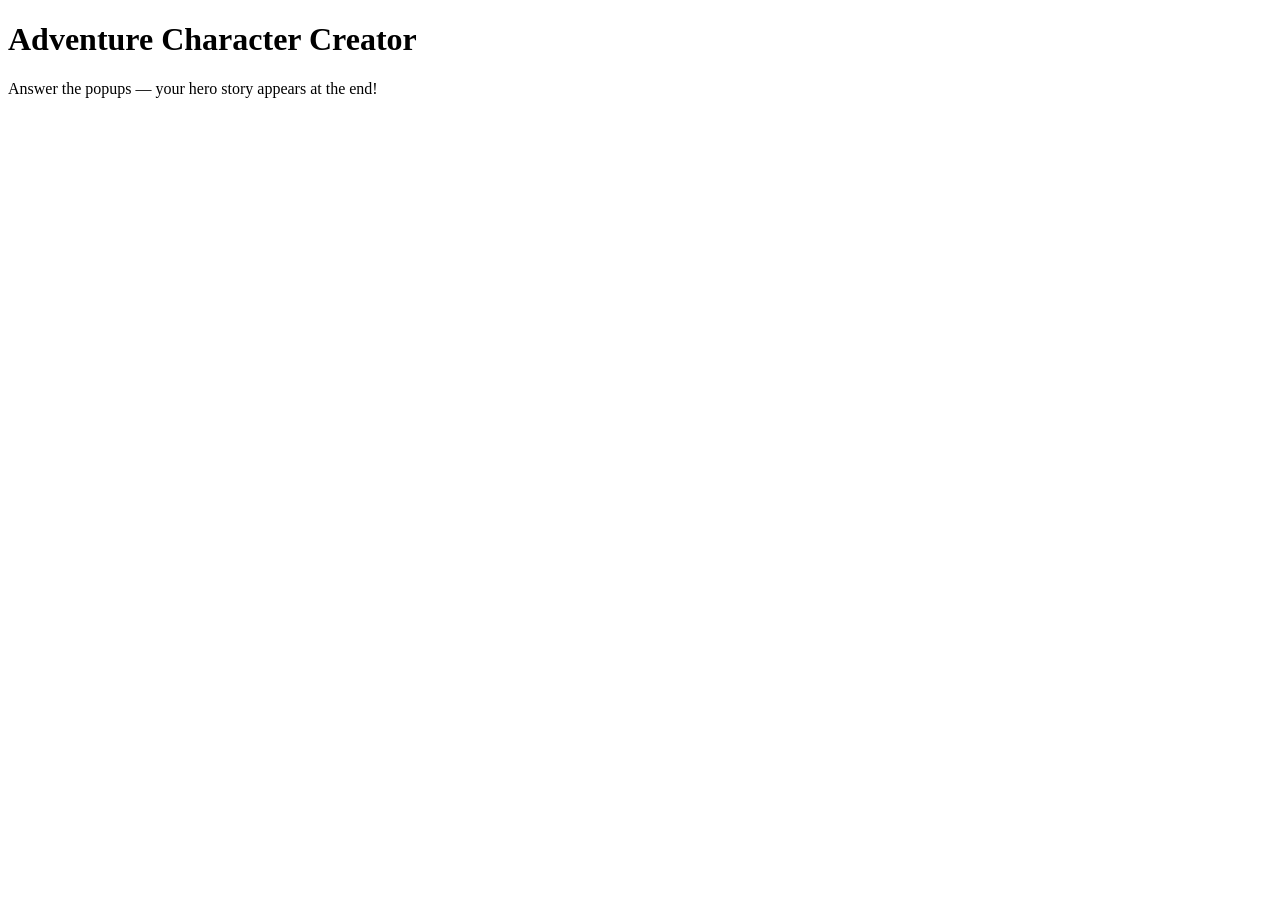
<file: character/index.html>
<!DOCTYPE html>
<html lang="en">
<head>
 <meta charset="UTF-8">
 <title>Adventure Character Creator</title>
 <!-- Scripts go here, with defer -->
 <script src="character.js" defer></script>
</head>
<body>
 <h1>Adventure Character Creator </h1>
 <p>Answer the popups — your hero story appears at the end!</p>
</body>

</html>
</file>
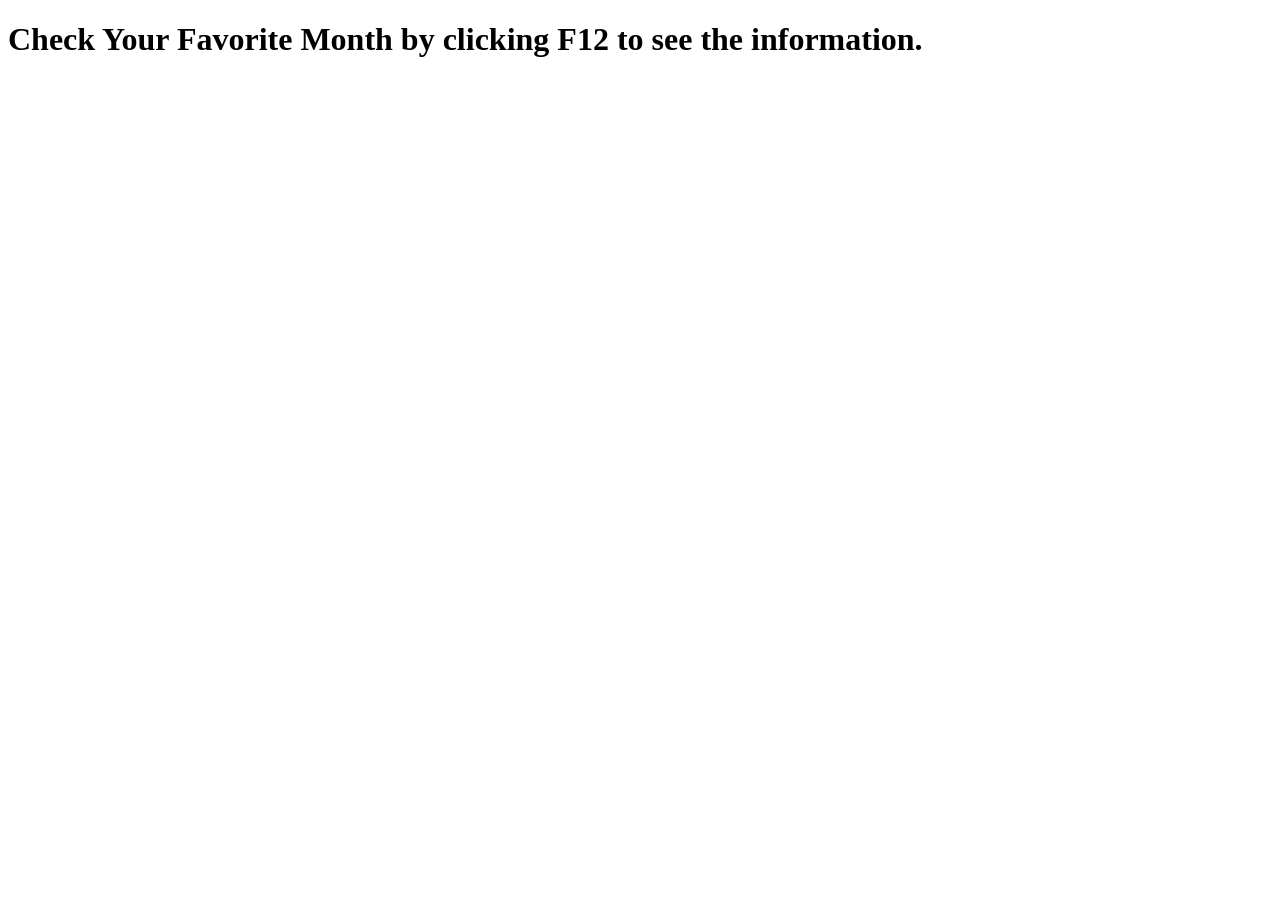
<file: switch/index.html>
<!DOCTYPE html>
<html lang="en">
<head>
    <meta charset="UTF-8">
    <meta name="viewport" content="width=device-width, initial-scale=1.0"> 
     <script src="switch.js" defer> </script>
    <title>Favorite Month Checker</title>
</head>
<body>
    <h1>Check Your Favorite Month by clicking F12 to see the information.</h1>
</body>
</html>
</file>
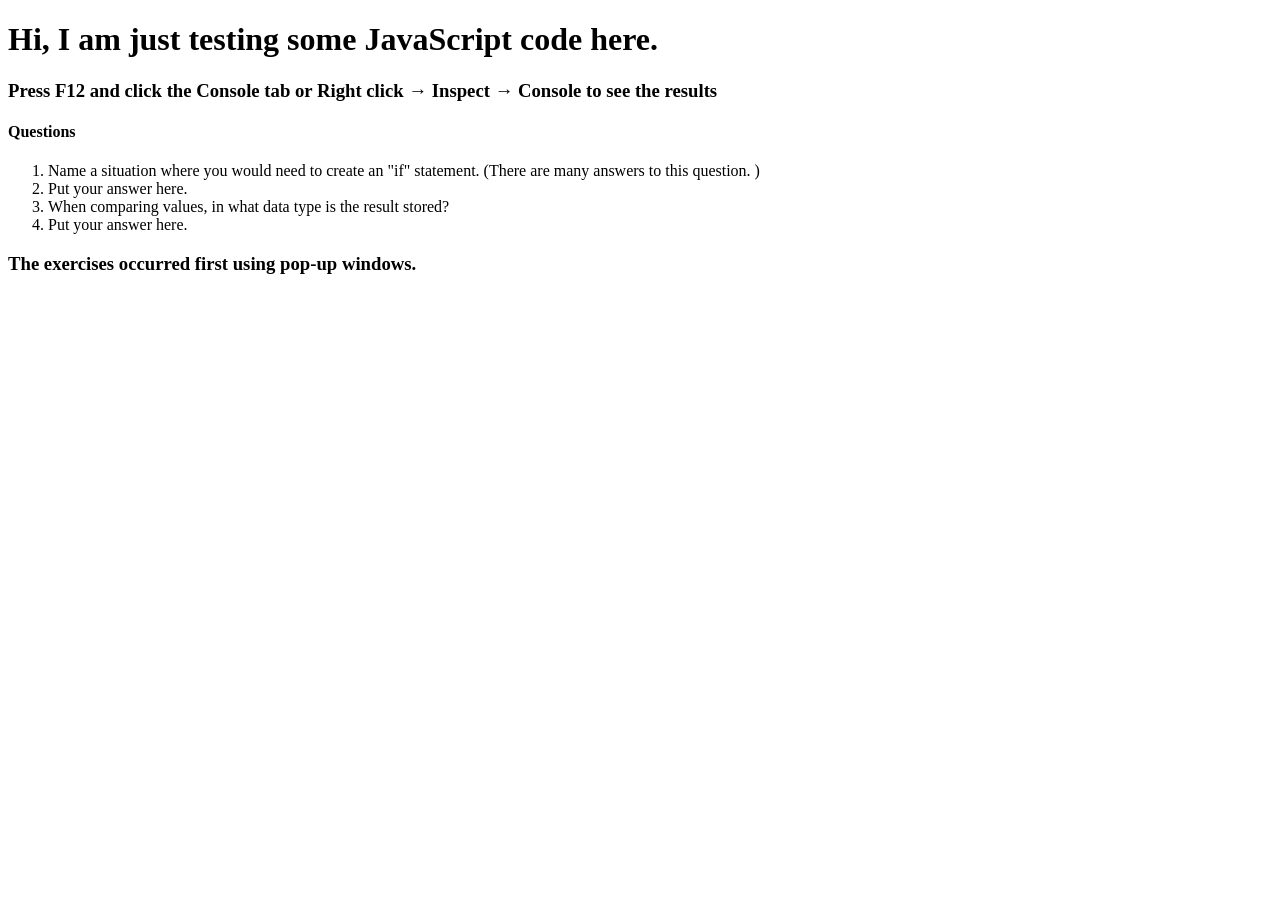
<file: wages/index.html>
<!--Your name and the date you created it -->
<!DOCTYPE HTML>
<!-- Put your name here  -->
<html lang="en">

<head>
<title>My JS Weekly Earnings Page</title>
<meta charset="utf-8">
<!-- External JavaScript file -->
<script src="wages.js" defer></script>
</head>
<body>
    <h1>Hi, I am just testing some JavaScript code here.</h1>
    <h3>Press F12 and click the Console tab or Right click → Inspect → Console to see the results</h3>
       <h4> Questions</h4>
        <section>
            <ol>
                <li>Name a situation where you would need to create an "if" statement. (There are many answers to this question. )</li>              
                <li>Put your answer here.  </li>
                <li>When comparing values,  in what data type is the result stored?</li>        
                <li>Put your answer here.</li>
            </ol>
        </section>
        <section>
            <h3> The exercises occurred first using pop-up windows.</h3>
        </section>
</body>
</html>
</file>
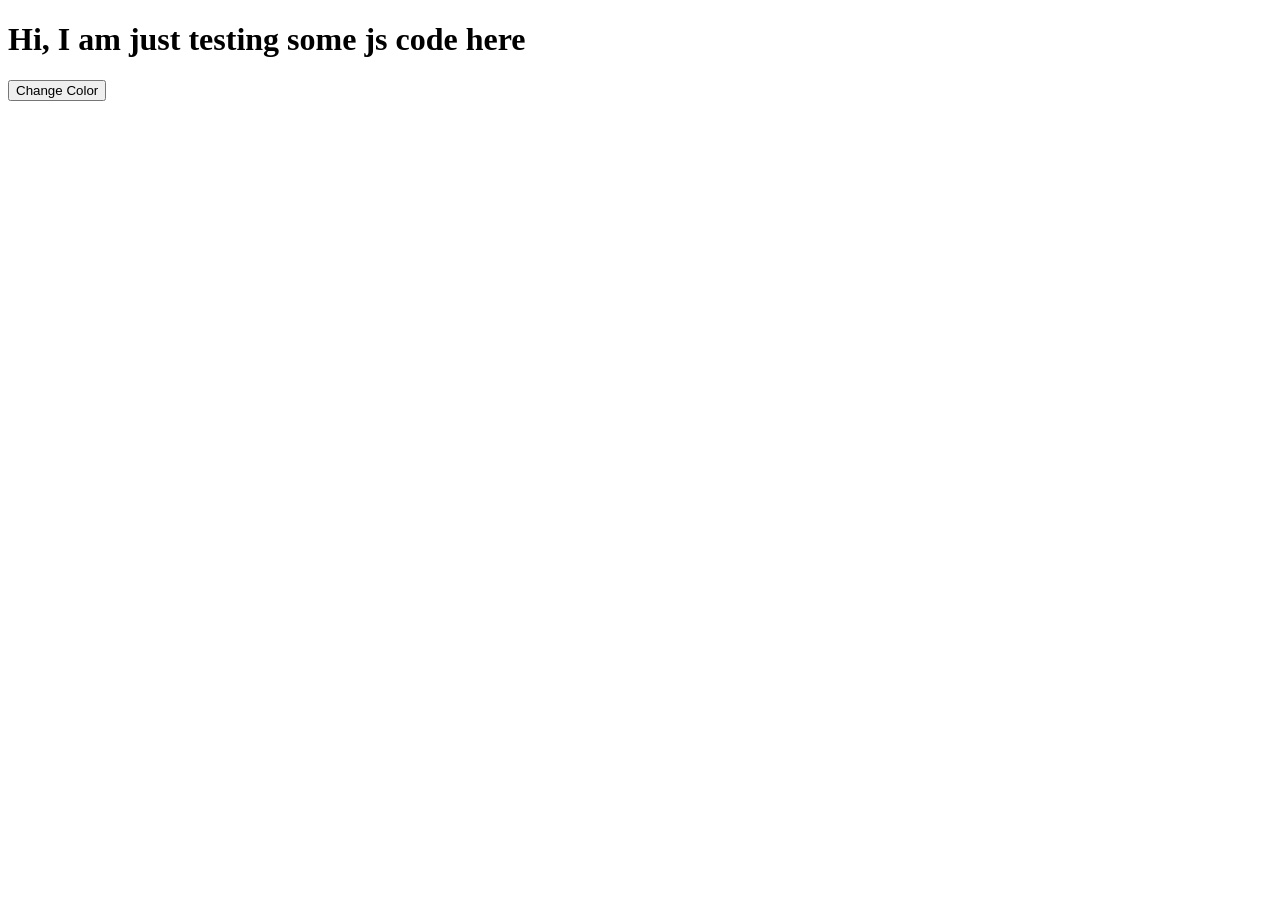
<file: colorChanger.html>
<!--Color changer - Liam Rolf-->
<!DOCTYPE html>
<html lang="en">
    <head>
        <title>Color Changer</title>
        <meta charset="utf-8">
        <script src="dom_manip.js" defer></script>
    </head>
    <body>
        <h1>Hi, I am just testing some js code here</h1>
        <button id=""changeColorButton">Change Color</button>
    </body>
</html>
</file>
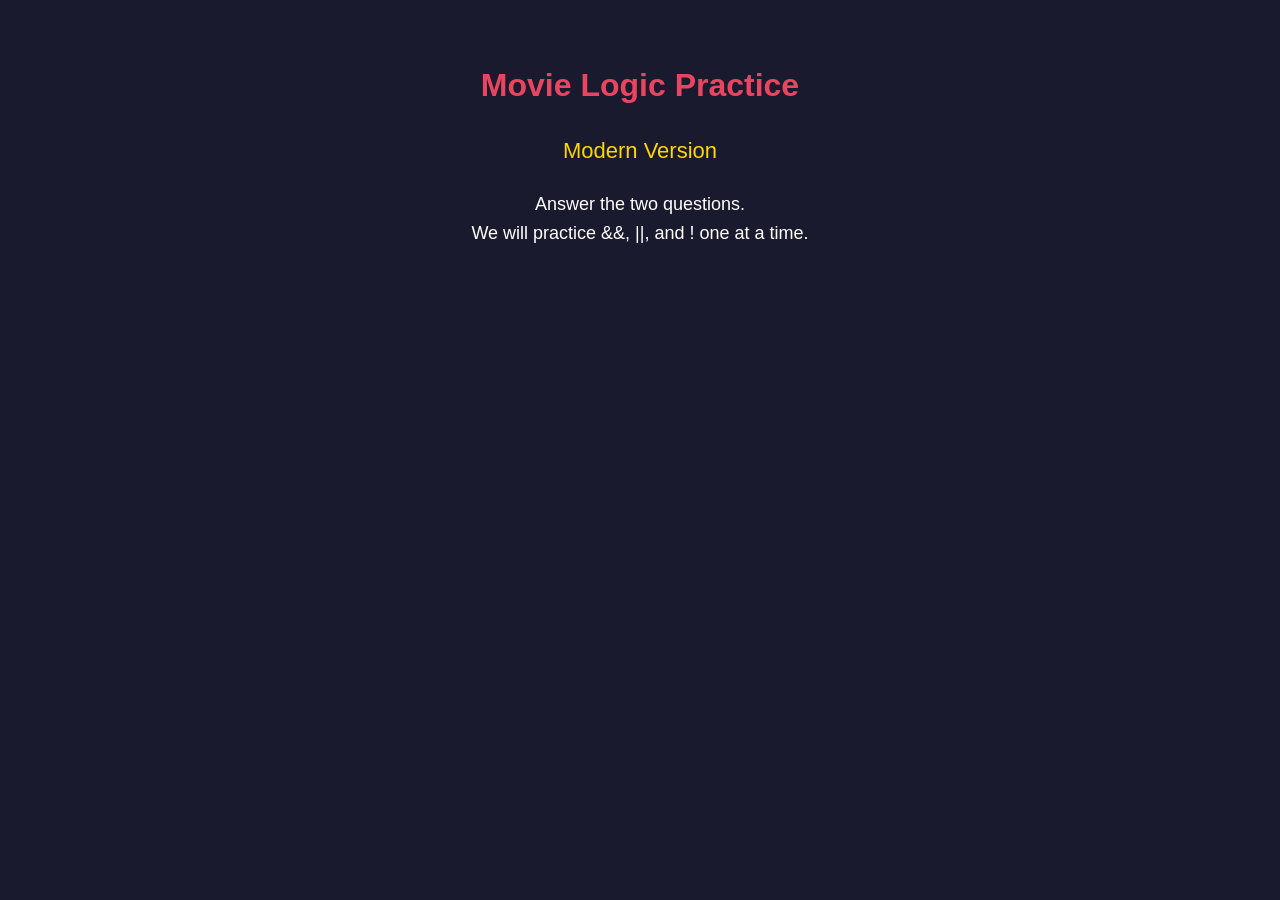
<file: movieChecker.html>
<!--Allison Hanna  Logical Operators Movie Checker html page-->

<!DOCTYPE html>
<html lang="en">
<head>
  <meta charset="UTF-8">
  <meta name="viewport" content="width=device-width, initial-scale=1.0">
  <script src="LogicalMovies.js"  defer> </script>
  <title>Movie Logical Operators Practice </title>
  <style>
    body {
      font-family: Arial, sans-serif;
      text-align: center;
      margin-top: 60px;
      background: #1a1a2e;
      color: white;
      line-height: 1.6;
    }
    h1 { color: #e94560; }
    p { font-size: 18px; }
    .level { font-size: 22px; color: #ffd700; }
  </style>
</head>
<body>
  <h1> Movie Logic Practice</h1>
  <p class="level">Modern Version</p>
  <p>Answer the two questions.<br>We will practice &&, ||, and ! one at a time.</p>

   
</body>
</html>
</file>
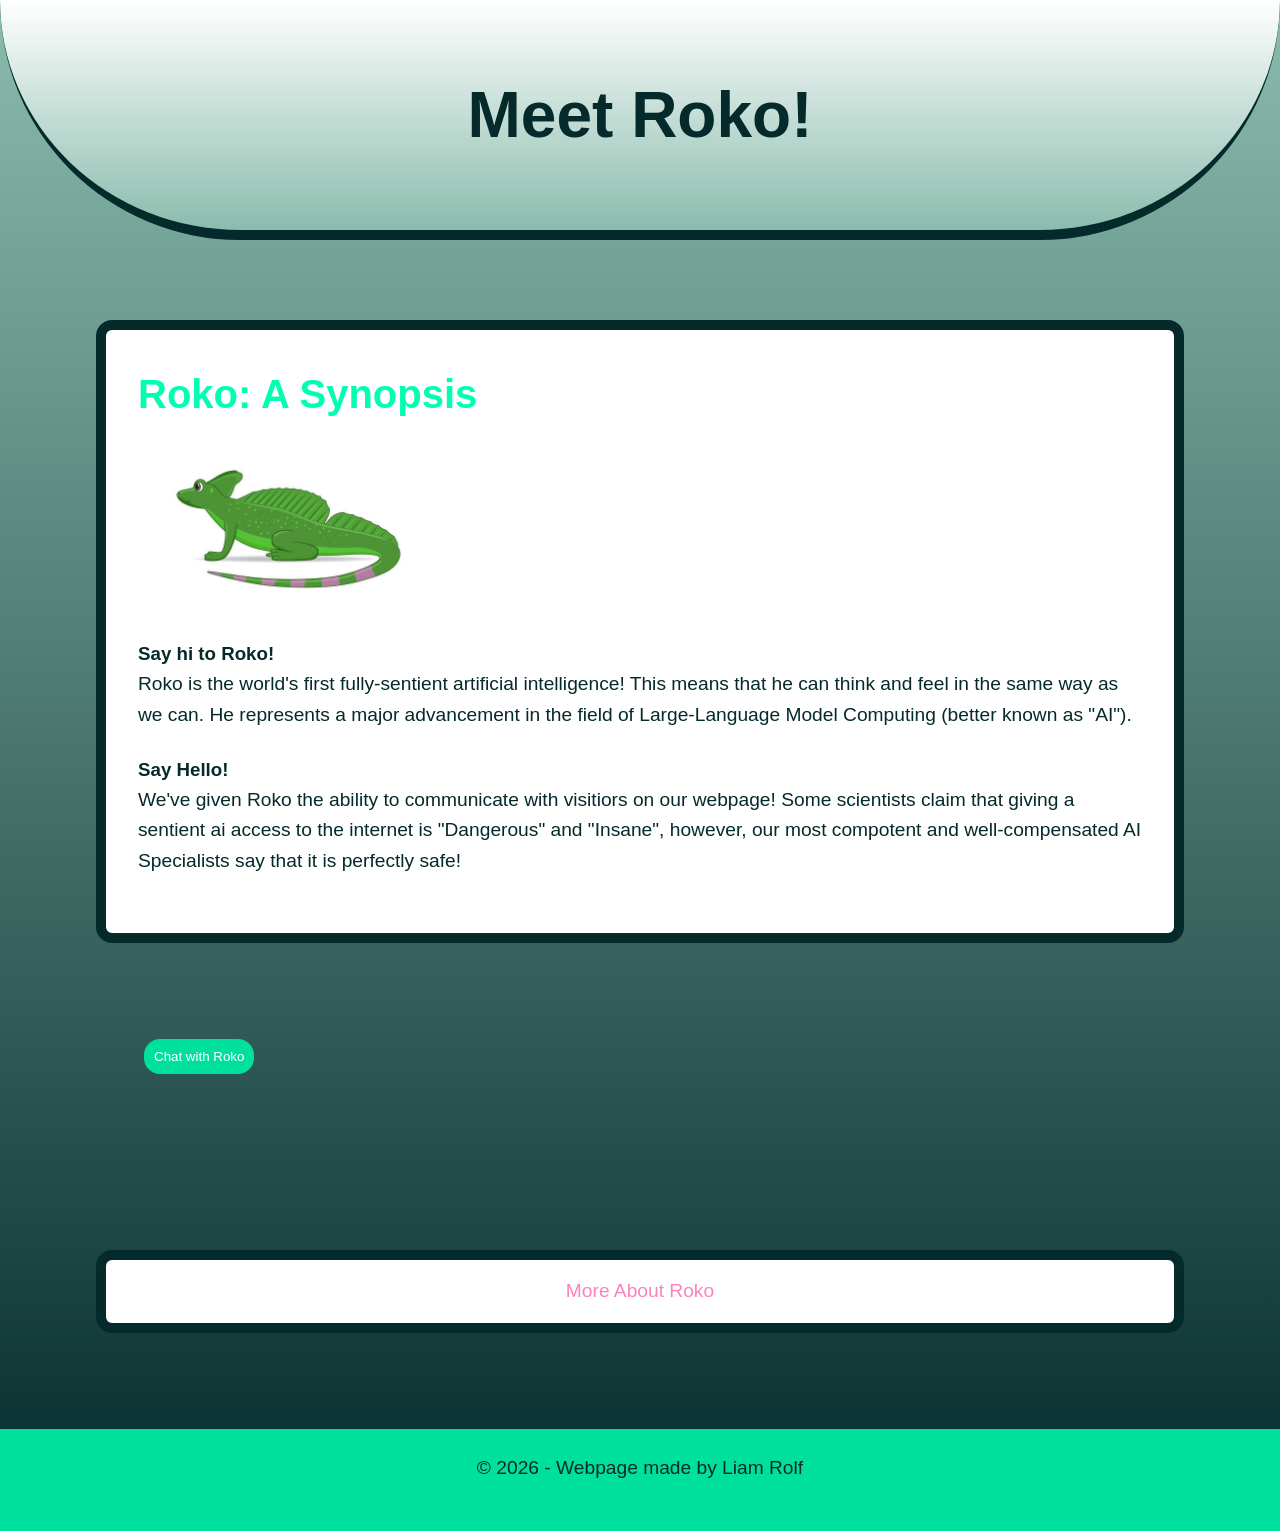
<file: Final/Roko.html>
<!--Liam Rolf, 5/9/2025-->
<!DOCTYPE html>
<html lang="en">
<head>
    <meta charset="UTF-8">
    <meta name="viewport" content="width=device-width, initial-scale=1.0">
    <title>Meet Roko! (Final project for WEB-114)</title>
    <link rel="stylesheet" href="styles.css">
    <script src="script.js" defer> </script>
</head>
<body>  
    <header>
        <h1 id="primaryHeading">Meet Roko! </h1>
    </header>


    <main >
        <section class="text">
            <h2 id="sectionHeading">Roko: A Synopsis</h2>
                <img id="gallery" src="" alt="">
                <!-- CREATE OR FIND IMAGE TO PUT HERE-->
                <h3 id="heading-1">Introducing: Roko!</h3>      
                <P id="text">Roko is the world's first fully-sentient artificial intelligence! This means that he can think and feel in the same way as we can. He represents a major advancement in the field of Large-Language Model Computing (better known as "AI").</P>   
                <h3 id="heading-2">Say Hello!</h3>      
                <P>We've given Roko the ability to communicate with visitiors on our webpage! Some scientists claim that giving a sentient ai access to the internet is "Dangerous" and "Insane", however, our most compotent and well-compensated AI Specialists say that it is perfectly safe!</P>   
        </section>
        <secton class="buttons">
            <button id="chat">Chat with Roko</button>
        </secton>
    </main>
        <nav>
        <ul>
            <li><a href="https://en.wikipedia.org/wiki/Roko%27s_basilisk">More About Roko</a></li> 
        </ul>
    </nav>
    <footer>
        <p>&copy; 2026 - Webpage made by Liam Rolf</p>   
    </footer>
</body>
</html>
</file>
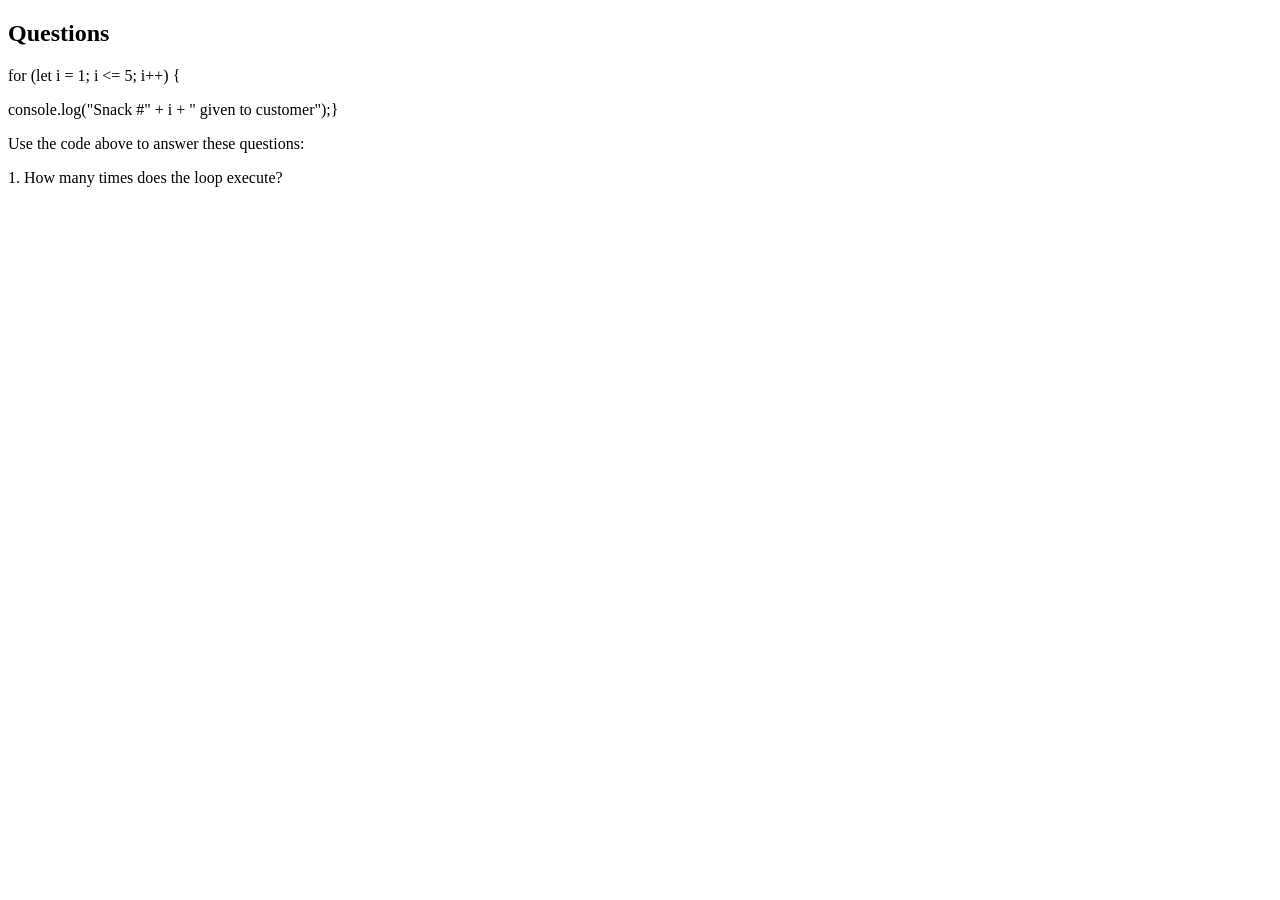
<file: loops/loops.html>
<!DOCTYPE html>
<html lang="en">
    <head>
        <title>My JS template page</title>
        <meta charset="utf-8">
        <script src="cargoloop.js" defer></script>
    </head>
    <body>
        <h2>Questions</h2>
        <p>for (let i = 1; i <= 5; i++) {</p>
        <p>console.log("Snack #" + i + " given to customer");}</p>
        <p>Use the code above to answer these questions:</p>
        <p>1. How many times does the loop execute?</p>
    </body>
</html>
</file>
<file: Final/styles.css>
/*Liam Rolf 3/6/25*/

*{
    padding:0;
    margin:0;
    box-sizing: border-box;
}
body{
    font-family: arial, sans-serif;
    color:#042a2b;
    line-height: 1.6;
    background: linear-gradient(0deg, #042a2b,#8abcad);
    background-color: #f0f8ff;
}
header{
    background: linear-gradient(0deg, #8abcad,#ffffff);
    color: white;
    text-align: center;
    padding: 4rem 2rem;
    margin-bottom: 3rem;
    border-bottom: 10px solid #042a2b;
    border-bottom-right-radius: 1000px;
    border-bottom-left-radius: 1000px;
}
h1{
    font-size: 4rem;
    color: #042a2b;
}
nav{
    background-color: #ffffff;
    border: 10px solid #042a2b;
    border-radius: 1rem;
    padding: 1rem;
    margin: 6rem;
}
nav ul{
    list-style-type: none;
    display: flex;
    justify-content: center;
    gap: 3rem;
}
nav a{
    color: #ff80bb;
    text-decoration: none;
    font-size:1.2rem;
}
nav a:hover{
    color: #a4508b;
    text-decoration:underline;
}
main{
    max-width: 90%;
    margin: 0 auto;
    padding: 2rem;
}
section{
    background-color: #ffffff;
    margin-bottom: 3rem;
    padding: 2rem;
    border: 10px solid #042a2b;
    border-radius: 1rem;
}
h2{
    color: #00FFB3;
    margin-bottom: 1.5rem;
    font-size: 2.5rem;
}
p{
    font-size: 1.2rem;
    margin-bottom: 1.5rem;
}
img{
    width: 30%;
    height: auto;
    margin-bottom:  1.5rem;
    border-radius: 8px;
}
button{
    color:#ffffff;
    background-color: #00e09d;
    border: 10px solid #00e09d;
    border-radius: 1rem;
    margin: 3rem;
}
footer{
    background-color: #00e09d;
    text-align: center;
    padding: 1.5rem 0;
    margin-top: 3rem;
}
</file>
